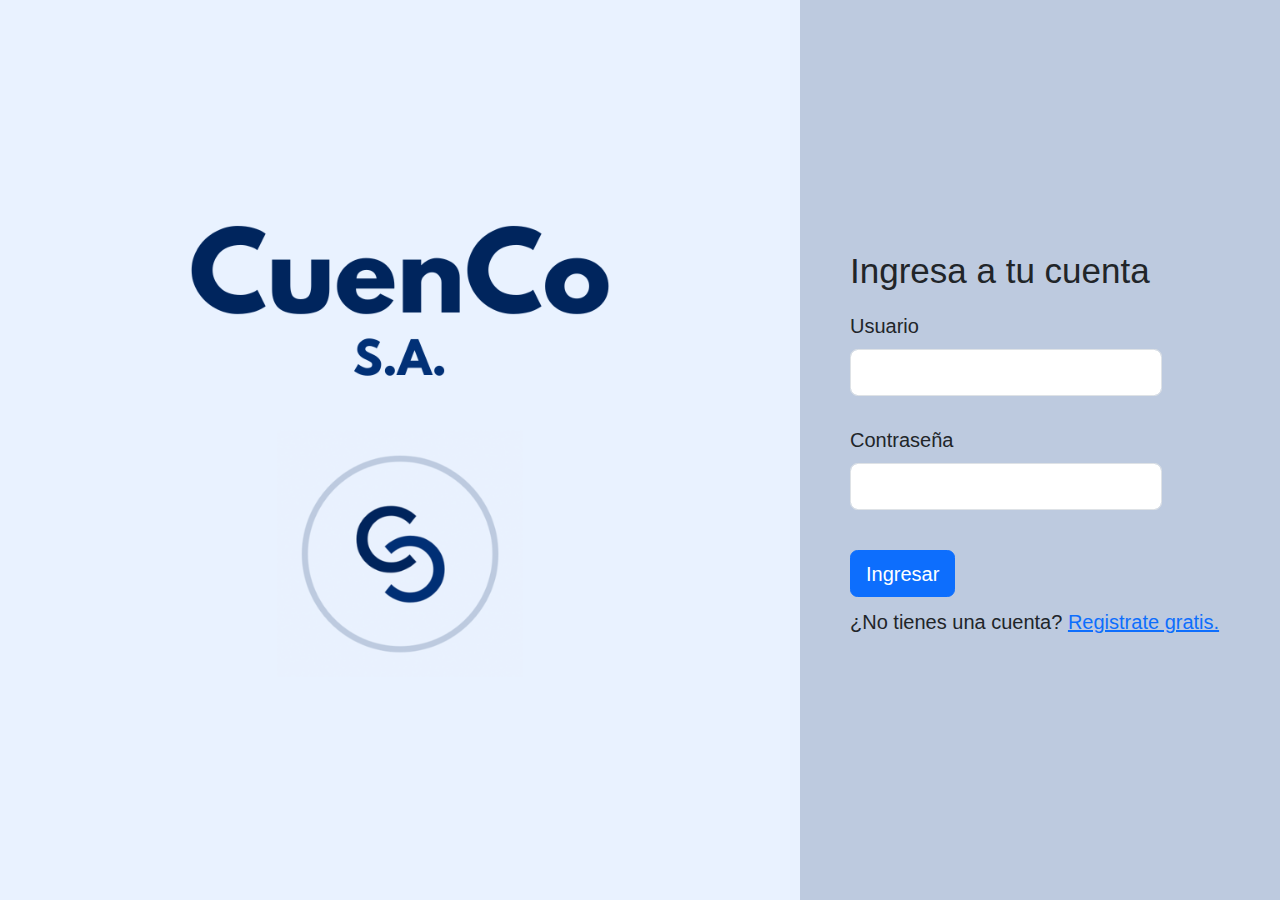
<file: index.html>
<!DOCTYPE html>
<html lang="es">
<head>
    <meta charset="UTF-8">
    <meta http-equiv="X-UA-Compatible" content="IE=edge">
    <meta name="viewport" content="width=device-width, initial-scale=1.0">
    <link rel="shortcut icon" href="./imgs/logo.jpeg">

    <!-- BOOSTRAP LINKS -->
    <link rel="stylesheet" href="https://cdn.jsdelivr.net/npm/bootstrap@5.2.2/dist/css/bootstrap.min.css">

    <!-- MY LINKS -->
    <link rel="stylesheet" href="./css/style.css">
    <title>Inicio de Sesión | CuenCo</title>
</head>
<body>

    <main>

        <div class="d-inline-flex">
                <!-- Imagen -->
            <div>
                <img src="./imgs/bannerCuenCo.png" alt="Cuenco Logo">
            </div>

            <!-- FORMULARIO SING IN -->
            <form class="formularioSingIn">

                <div>
                    <h3>Ingresa a tu cuenta</h3>
                </div>

                <div class="row mb-3">
                  <label for="inputUsername" class=" col-form-label">Usuario</label>
                  <div class="col-sm-10">
                    <input type="text" class="form-control" id="inputUsernameAcc">
                  </div>
                </div>

                <div class="row mb-3">
                  <label for="inputPassword" class=" col-form-label">Contraseña</label>
                  <div class="col-sm-10">
                    <input type="password" class="form-control" id="inputPasswordAcc">
                  </div>
                </div>

                <!-- <div class="row mb-3">
                  <div class="col-sm-10">
                    <div class="form-check">
                      <input class="form-check-input" type="checkbox" id="checkboxRecordar">
                      <label class="form-check-label" for="checkboxRecordar">
                        Recordar usuario
                      </label>
                    </div>
                  </div>
                </div> -->

                <button type="button" class="btn btn-primary mt-3" id="btnIngresar">Ingresar</button>

                <div id="msgNotFound">

                </div>

                <div class="pt-2">¿No tienes una cuenta? <a href="./pages/register.html">Registrate gratis.</a></div>
              </form>
        </div>

    </main>

    <!-- BOOTSTRAP LINKS -->
    <script src="https://cdn.jsdelivr.net/npm/@popperjs/core@2.11.6/dist/umd/popper.min.js" integrity="sha384-oBqDVmMz9ATKxIep9tiCxS/Z9fNfEXiDAYTujMAeBAsjFuCZSmKbSSUnQlmh/jp3" crossorigin="anonymous"></script>
    <script src="https://cdn.jsdelivr.net/npm/bootstrap@5.2.2/dist/js/bootstrap.min.js" integrity="sha384-IDwe1+LCz02ROU9k972gdyvl+AESN10+x7tBKgc9I5HFtuNz0wWnPclzo6p9vxnk" crossorigin="anonymous"></script>

    <!-- MY JS LINKS -->
    <script src="./js/acceso.js"></script>

</body>
</html>
</file>
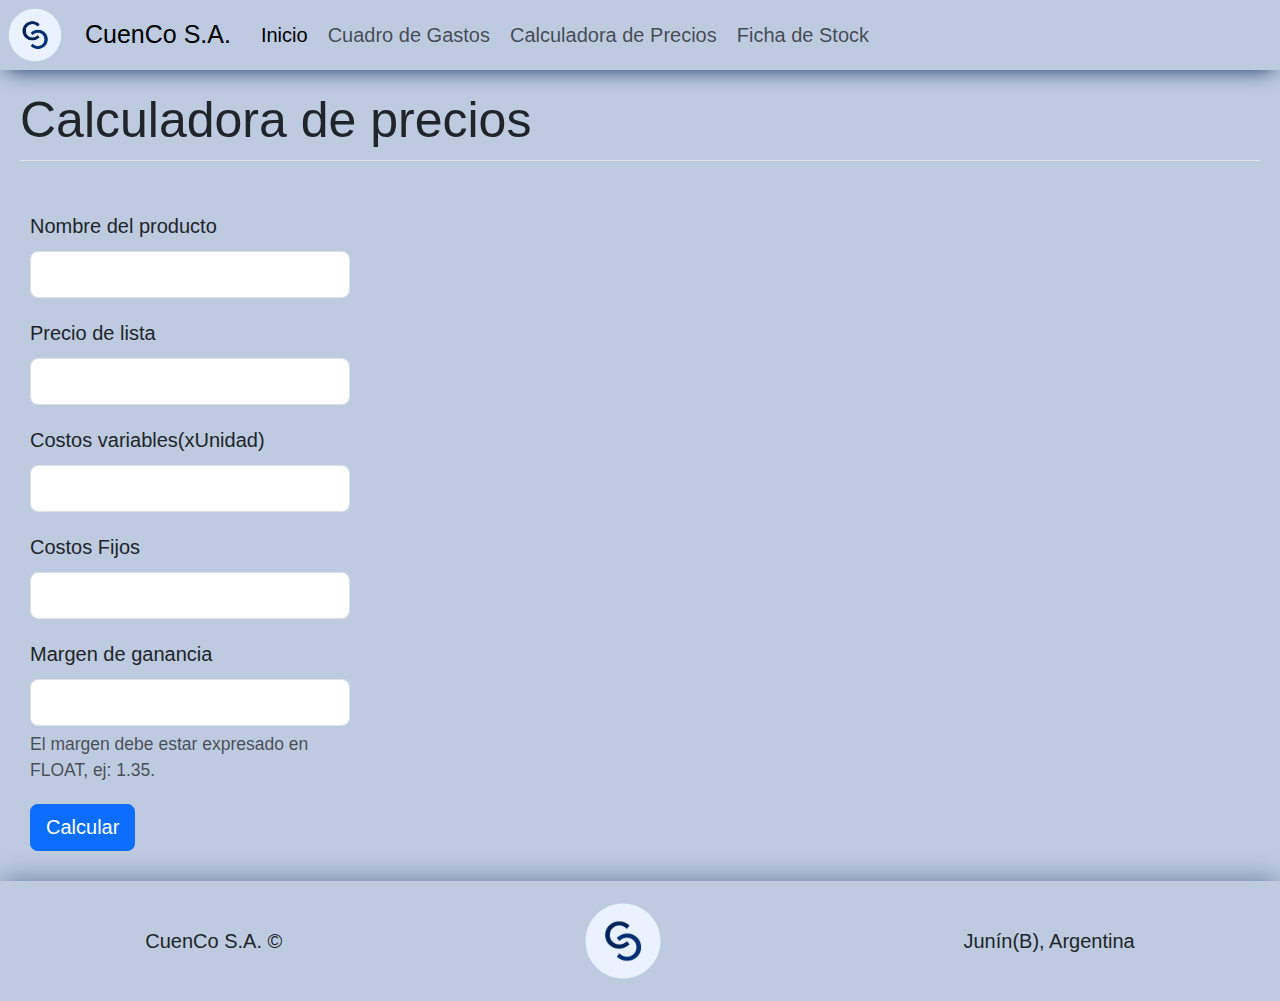
<file: pages/calculadora.html>
<!DOCTYPE html>
<html lang="es">
<head>
    <meta charset="UTF-8">
    <meta http-equiv="X-UA-Compatible" content="IE=edge">
    <meta name="viewport" content="width=device-width, initial-scale=1.0">
    <link rel="shortcut icon" href="../imgs/logoSinFondo.png">

    <!-- BOOSTRAP LINKS -->
    <link rel="stylesheet" href="https://cdn.jsdelivr.net/npm/bootstrap@5.2.2/dist/css/bootstrap.min.css">

    <!-- MY LINKS -->
    <link rel="stylesheet" href="../css/style.css">
    <title>Calculadora de Precios | CuenCo</title>
</head>
<body>

    <header>
        <div class="divImg">
            <a href="./principal.html"><img src="../imgs/logoSinFondo.png" alt="logo"></a>
        </div>

        <nav class="navbar navbar-expand-lg bg-light m-0 p-0 h-auto navBar">
            <div class="container-fluid navBar">
              <div class="divA heightNav">
                <a class="navbar-brand active" href="./principal.html">CuenCo S.A.</a>
              </div>
              <button class="navbar-toggler heightNav" type="button" data-bs-toggle="collapse" data-bs-target="#navbarNav" aria-controls="navbarNav" aria-expanded="false" aria-label="Toggle navigation">
                <span class="navbar-toggler-icon"></span>
              </button>
              <div class="collapse navbar-collapse heightNav" id="navbarNav">
                <ul class="navbar-nav">
                  <li class="nav-item">
                    <a class="nav-link active" aria-current="page" href="./principal.html">Inicio</a>
                  </li>
                  <li class="nav-item">
                    <a class="nav-link" href="./cuadroGastos.html">Cuadro de Gastos</a>
                  </li>
                  <li class="nav-item">
                    <a class="nav-link" href="#">Calculadora de Precios</a>
                  </li>
                  <li class="nav-item">
                    <a class="nav-link disable" href="./stock.html">Ficha de Stock</a>
                  </li>
                </ul>
              </div>
            </div>
          </nav>
    </header>

    <main>

      <div class="m-3 border-bottom">
        <h1>Calculadora de precios</h1>
      </div>

      <div class="d-flex justify-content-star">
        <form class="m-4 w-25">
          <div class="mb-3">
            <label for="inputNombreProducto" class="form-label">Nombre del producto</label>
            <input type="text" class="form-control" id="inputNombreProducto">
          </div>
          <div class="mb-3">
            <label for="inputPrecioLista" class="form-label">Precio de lista</label>
            <input type="text" class="form-control" id="inputPrecioLista">
          </div>
          <div class="mb-3">
            <label for="inputCostosVariables" class="form-label">Costos variables(xUnidad)</label>
            <input type="text" class="form-control" id="inputCostosVariables">
          </div>
          <div class="mb-3">
            <label for="inputCostosFIjos" class="form-label">Costos Fijos</label>
            <input type="text" class="form-control" id="inputCostosFijos">
          </div>
          <div class="mb-3">
            <label for="inputMargen" class="form-label">Margen de ganancia</label>
            <input type="text" class="form-control" id="inputMargen" aria-describedby="margenHelp">
            <div id="margenHelp" class="form-text">El margen debe estar expresado en FLOAT, ej: 1.35.</div>
          </div>
          <button type="button" class="btn btn-primary" id="btnCalcular">Calcular</button>
        </form>

        <div>
          <h4 id="h4Calculadora">
            
          </h4>
        </div>
      </div>

    </main>

    <footer class="d-flex align-content-center justify-content-around align-items-center">
      <div class="p-2">
          CuenCo S.A. &copy
      </div>
      
      <div class="p-2">
          <img class="imgFoot" src="../imgs/logoSinFondo.png" alt="logo">
      </div>

      <div class="p-2">
          Junín(B), Argentina
      </div>
  </footer>

    <!-- BOOTSTRAP LINKS -->
    <script src="https://cdn.jsdelivr.net/npm/@popperjs/core@2.11.6/dist/umd/popper.min.js" integrity="sha384-oBqDVmMz9ATKxIep9tiCxS/Z9fNfEXiDAYTujMAeBAsjFuCZSmKbSSUnQlmh/jp3" crossorigin="anonymous"></script>
    <script src="https://cdn.jsdelivr.net/npm/bootstrap@5.2.2/dist/js/bootstrap.min.js" integrity="sha384-IDwe1+LCz02ROU9k972gdyvl+AESN10+x7tBKgc9I5HFtuNz0wWnPclzo6p9vxnk" crossorigin="anonymous"></script>

    <!-- MY JS LINKS -->
    <script src="../js/calculadora.js"></script>

</body>
</html>
</file>
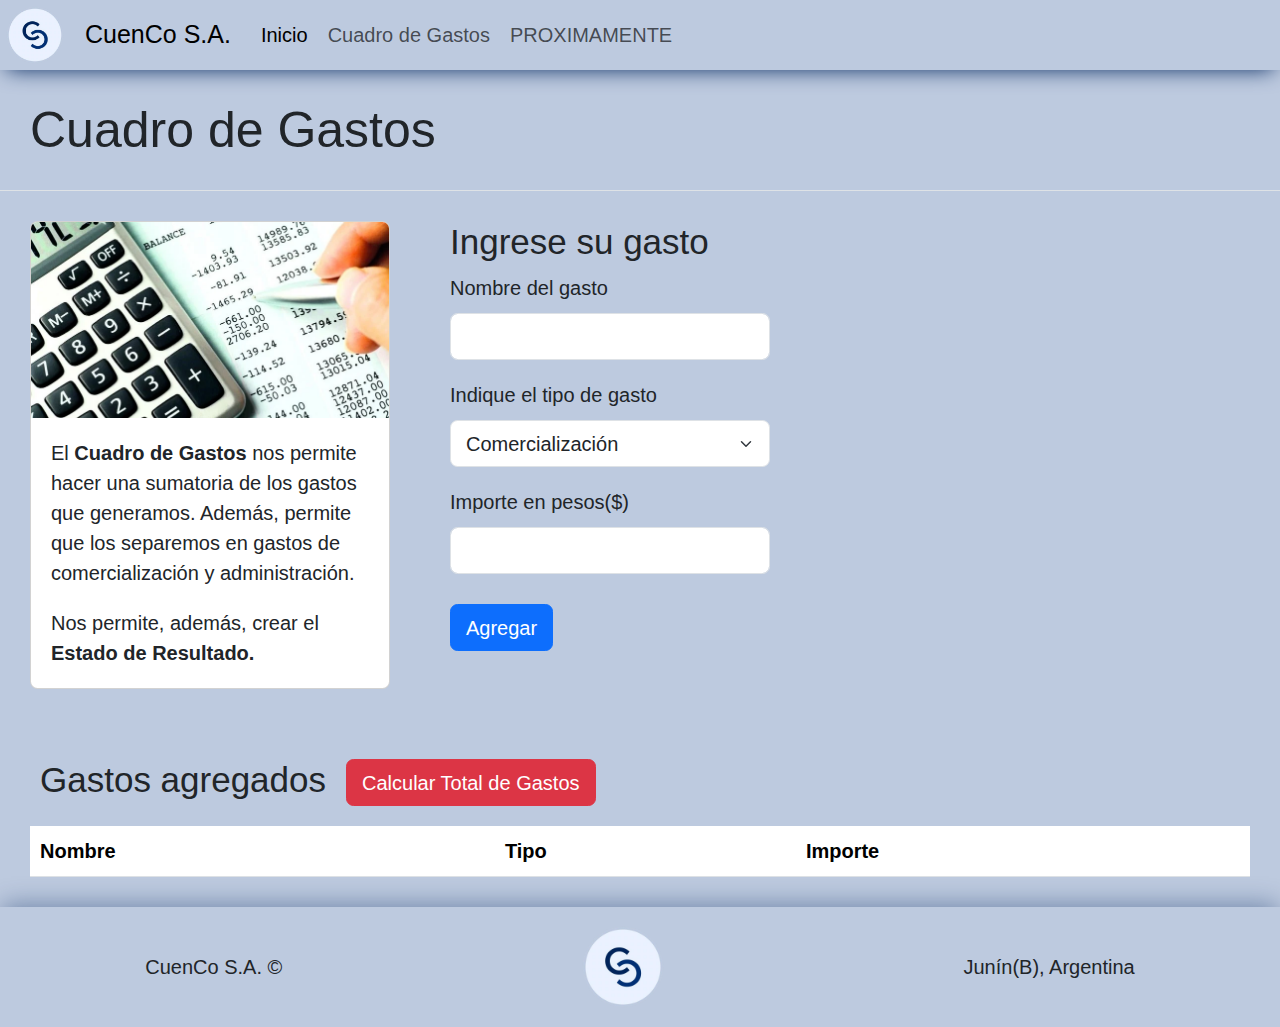
<file: pages/cuadroGastos.html>
<!DOCTYPE html>
<html lang="es">
<head>
    <meta charset="UTF-8">
    <meta http-equiv="X-UA-Compatible" content="IE=edge">
    <meta name="viewport" content="width=device-width, initial-scale=1.0">
    <link rel="shortcut icon" href="../imgs/logoSinFondo.png">

    <!-- BOOSTRAP LINKS -->
    <link rel="stylesheet" href="https://cdn.jsdelivr.net/npm/bootstrap@5.2.2/dist/css/bootstrap.min.css">

    <!-- MY LINKS -->
    <link rel="stylesheet" href="../css/style.css">
    <title>Cuadro de Gastos | Sistema de Información Contable</title>
</head>
<body>

    <header>
        <div class="divImg">
            <a href="./principal.html"><img src="../imgs/logoSinFondo.png" alt="logo"></a>
        </div>

        <nav class="navbar navbar-expand-lg bg-light m-0 p-0 h-auto navBar">
            <div class="container-fluid navBar">
              <div class="divA heightNav">
                <a class="navbar-brand active" href="./principal.html">CuenCo S.A.</a>
              </div>
              <button class="navbar-toggler heightNav" type="button" data-bs-toggle="collapse" data-bs-target="#navbarNav" aria-controls="navbarNav" aria-expanded="false" aria-label="Toggle navigation">
                <span class="navbar-toggler-icon"></span>
              </button>
              <div class="collapse navbar-collapse heightNav" id="navbarNav">
                <ul class="navbar-nav">
                  <li class="nav-item">
                    <a class="nav-link active" aria-current="page" href="./principal.html">Inicio</a>
                  </li>
                  <li class="nav-item">
                    <a class="nav-link" href="#">Cuadro de Gastos</a>
                  </li>
                  <li class="nav-item">
                    <a class="nav-link" href="#">PROXIMAMENTE</a>
                  </li>
                  <!-- <li class="nav-item">
                    <a class="nav-link" href="#">Ficha de Stock</a>
                  </li> -->
                </ul>
              </div>
            </div>
          </nav>
    </header>

    <main>

        <div class="d-flex border-bottom">
          <h1 class="p-3 m-2">Cuadro de Gastos</h1>
          
        </div>

        <div class="d-flex">
            <div class="card m-4" style="width: 18rem;">
                <img src="../imgs/gastos.png" class="card-img-top" alt="gastos">
                <div class="card-body">
                  <p class="card-text">El <b>Cuadro de Gastos</b> nos permite hacer una sumatoria de los gastos que generamos. Además, permite que los separemos en gastos de comercialización y administración.</p>
                  <p class="card-text">Nos permite, además, crear el <b>Estado de Resultado.</b> </p>
                </div>
              </div>
            <form class="m-4 w-25">
                <h3>Ingrese su gasto</h3>
                <div class="mb-3">
                  <label for="inputGasto" class="form-label">Nombre del gasto</label>
                  <input type="text" class="form-control" id="inputGasto">
                  
                </div>
                <div class="mb-3">
                    <label for="tipoDato" class="form-label">Indique el tipo de gasto</label>
                    <select id="tipoDato" class="form-select">
                      <option>Comercialización</option>
                      <option>Administración</option>
                    </select>
                  </div>
                <div class="mb-3">
                  <label for="inputImporte" class="form-label">Importe en pesos($)</label>
                  <input type="number" class="form-control" id="inputImporte">
                </div>
                <div class="pb-2" id="msgErrorGst">

                </div>
                <button type="button" class="btn btn-primary" id="btnAgregar">Agregar</button>
              </form>
        </div>

        <div class="m-4">
            <div class="d-flex">
              <h3 class="m-2">Gastos agregados</h3>
              <button type="button" class="m-2 btn btn-primary bg-danger text-white border-danger" id="btnTotal">Calcular Total de Gastos</button>
            </div>
            <div>
              <h5 class="m-2" id="h3Gastos">

              </h5>
            </div>
            <table class="table p-2">
                <thead>
                  <tr>
                    <th scope="col">Nombre</th>
                    <th scope="col">Tipo</th>
                    <th scope="col">Importe</th>
                  </tr>
                </thead>
                <tbody id="tableBody">
                  <!-- <tr>
                    <th scope="row">Sueldos Administrativos</th>
                    <td>Comercialización</td>
                    <td>$78.524</td>
                  </tr> -->
                </tbody>
              </table>
        </div>

    </main>

    <footer class="d-flex align-content-center justify-content-around align-items-center">
        <div class="p-2">
            CuenCo S.A. &copy
        </div>
        
        <div class="p-2">
            <img class="imgFoot" src="../imgs/logoSinFondo.png" alt="logo">
        </div>

        <div class="p-2">
            Junín(B), Argentina
        </div>
    </footer>

    <!-- BOOTSTRAP LINKS -->
    <script src="https://cdn.jsdelivr.net/npm/@popperjs/core@2.11.6/dist/umd/popper.min.js" integrity="sha384-oBqDVmMz9ATKxIep9tiCxS/Z9fNfEXiDAYTujMAeBAsjFuCZSmKbSSUnQlmh/jp3" crossorigin="anonymous"></script>
    <script src="https://cdn.jsdelivr.net/npm/bootstrap@5.2.2/dist/js/bootstrap.min.js" integrity="sha384-IDwe1+LCz02ROU9k972gdyvl+AESN10+x7tBKgc9I5HFtuNz0wWnPclzo6p9vxnk" crossorigin="anonymous"></script>

    <!-- MY JS LINKS -->
    <script src="../js/gastos.js"></script>

</body>
</html>
</file>
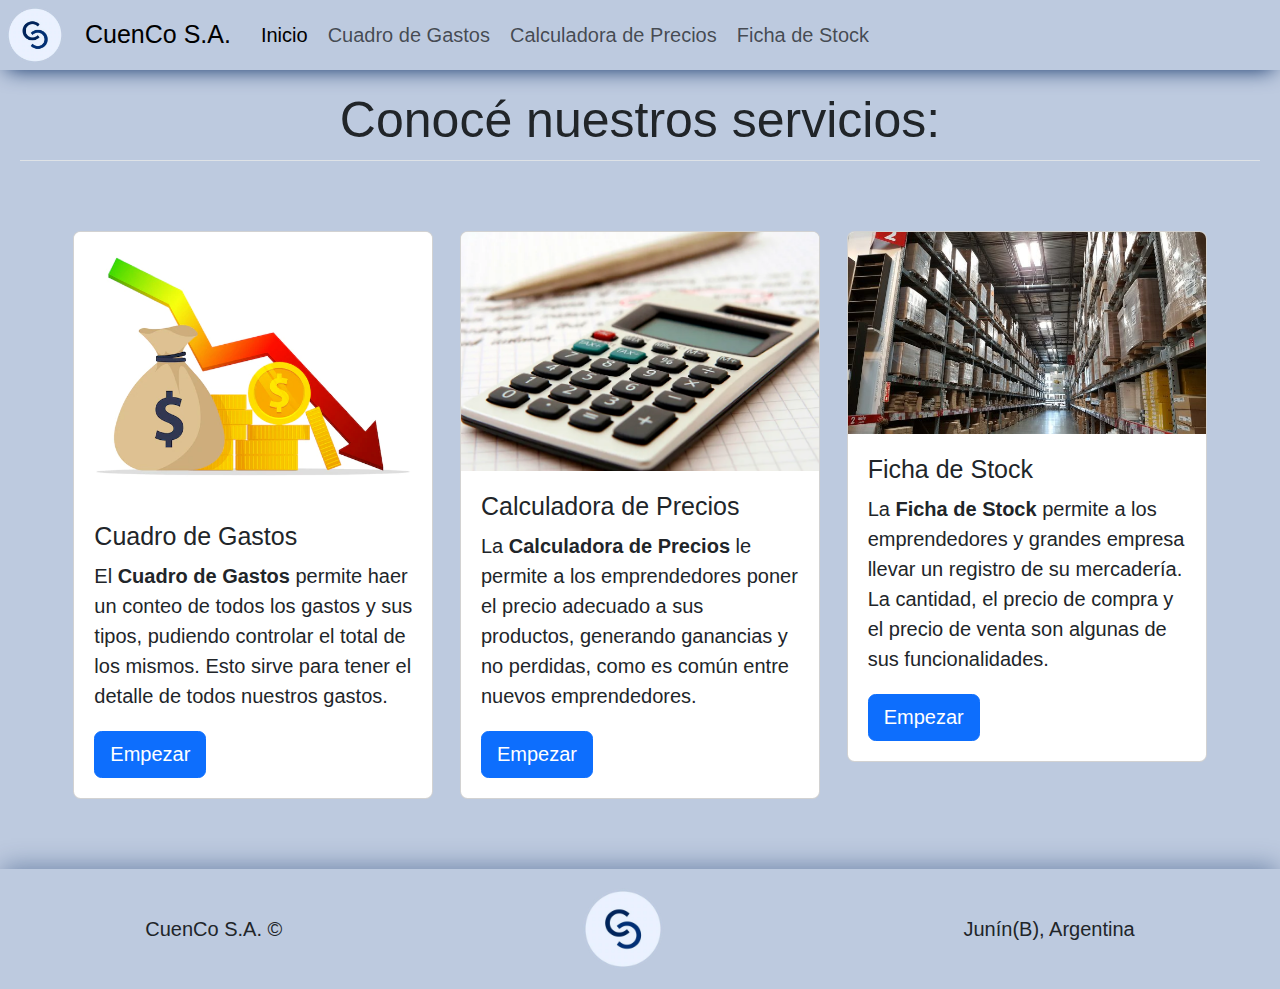
<file: pages/principal.html>
<!DOCTYPE html>
<html lang="es">
<head>
    <meta charset="UTF-8">
    <meta http-equiv="X-UA-Compatible" content="IE=edge">
    <meta name="viewport" content="width=device-width, initial-scale=1.0">
    <link rel="shortcut icon" href="../imgs/logoSinFondo.png">

    <!-- BOOSTRAP LINKS -->
    <link rel="stylesheet" href="https://cdn.jsdelivr.net/npm/bootstrap@5.2.2/dist/css/bootstrap.min.css">

    <!-- MY LINKS -->
    <link rel="stylesheet" href="../css/style.css">
    <title>Inicio | CuenCo</title>
</head>
<body>

    <header>
        <div class="divImg">
            <a href="#"><img src="../imgs/logoSinFondo.png" alt="logo"></a>
        </div>

        <nav class="navbar navbar-expand-lg bg-light m-0 p-0 h-auto navBar">
            <div class="container-fluid navBar">
              <div class="divA heightNav">
                <a class="navbar-brand active" href="#">CuenCo S.A.</a>
              </div>
              <button class="navbar-toggler heightNav" type="button" data-bs-toggle="collapse" data-bs-target="#navbarNav" aria-controls="navbarNav" aria-expanded="false" aria-label="Toggle navigation">
                <span class="navbar-toggler-icon"></span>
              </button>
              <div class="collapse navbar-collapse heightNav" id="navbarNav">
                <ul class="navbar-nav">
                  <li class="nav-item">
                    <a class="nav-link active" aria-current="page" href="#">Inicio</a>
                  </li>
                  <li class="nav-item">
                    <a class="nav-link" href="./cuadroGastos.html">Cuadro de Gastos</a>
                  </li>
                  <li class="nav-item">
                    <a class="nav-link" href="./calculadora.html">Calculadora de Precios</a>
                  </li>
                  <li class="nav-item">
                    <a class="nav-link disable" href="./stock.html">Ficha de Stock</a>
                  </li>
                </ul>
              </div>
            </div>
          </nav>
    </header>

    <main>

      <div class="m-3 text-center border-bottom">
        <h1>Conocé nuestros servicios:</h1>
      </div>
      <div class="d-flex justify-content-around m-5" id="cardsContainer">
        <!-- Informacion extraida de .json -->
      </div>

    </main>

    <footer class="d-flex align-content-center justify-content-around align-items-center">
      <div class="p-2">
          CuenCo S.A. &copy
      </div>
      
      <div class="p-2">
          <img class="imgFoot" src="../imgs/logoSinFondo.png" alt="logo">
      </div>

      <div class="p-2">
          Junín(B), Argentina
      </div>
  </footer>

    <!-- BOOTSTRAP LINKS -->
    <script src="https://cdn.jsdelivr.net/npm/@popperjs/core@2.11.6/dist/umd/popper.min.js" integrity="sha384-oBqDVmMz9ATKxIep9tiCxS/Z9fNfEXiDAYTujMAeBAsjFuCZSmKbSSUnQlmh/jp3" crossorigin="anonymous"></script>
    <script src="https://cdn.jsdelivr.net/npm/bootstrap@5.2.2/dist/js/bootstrap.min.js" integrity="sha384-IDwe1+LCz02ROU9k972gdyvl+AESN10+x7tBKgc9I5HFtuNz0wWnPclzo6p9vxnk" crossorigin="anonymous"></script>

    <!-- MY JS LINKS -->
    <script src="../js/principal.js"></script>
</body>
</html>
</file>
<file: css/style.css>
*{
    font-family: 'League Spartan', sans-serif;
    font-size: 20px;
    margin: 0px;
    padding: 0px;
}
body{
    background-color: #bdcadf;
}
.formularioSingIn{
    margin: 250px 50px 50px 50px;
}

img{
    max-height: 100vh;
}

.msgError{
    color: red;
}
.msgCreado{
    color: green;
}
#msgNotFound, #msgErrorGst{
    color: red;
}

.divImg img{
    width: 70px;
}
.heightNav{
    height: 70px;
}

header{
    display: flex;
    -webkit-box-shadow: 0px 6px 21px -7px rgba(0,37,93,1);
    -moz-box-shadow: 0px 6px 21px -7px rgba(0,37,93,1);
    box-shadow: 0px 6px 21px -7px rgba(0,37,93,1);
}
footer{
    -webkit-box-shadow: 0px -5px 24px -3px rgba(0,37,93,0.42);
    -moz-box-shadow: 0px -5px 24px -3px rgba(0,37,93,0.42);
    box-shadow: 0px -5px 24px -3px rgba(0,37,93,0.42);
}

.divA{
    display: flex;
    align-items: center;
}
.navBar{
    background-color: #bdcadf;
}
.imgFoot{
    width: 100px;
}
#h4Calculadora{
    margin: 70px;
    color: #246a73;
}
.bgGrey{
    background: rgba(185, 185, 185, 0.5);
}
</file>
